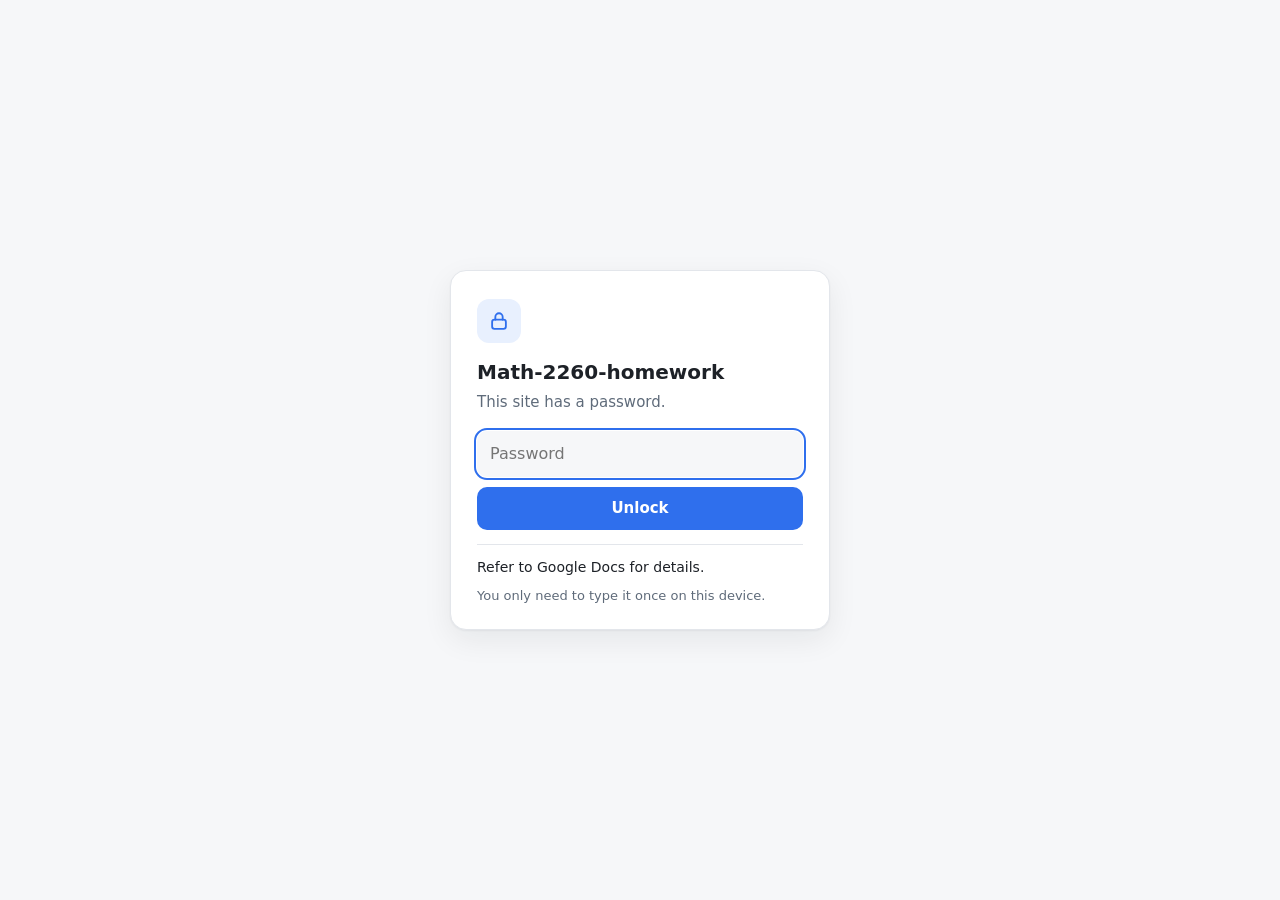
<file: index.html>
<!DOCTYPE html>
<html lang="en">
<head>
<meta charset="utf-8">
<meta name="viewport" content="width=device-width, initial-scale=1">
<meta name="robots" content="noindex, nofollow">
<meta name="color-scheme" content="light dark">
<title>Math-2260-homework</title>
<style>
:root{--bg:#f6f7f9;--card:#fff;--text:#1d2127;--muted:#5f6b7a;--line:#e3e6eb;--accent:#2f6fed;--accent-bg:#e8f0fe;--bad:#c62f4f;--bad-bg:#fdecf0}
@media (prefers-color-scheme:dark){:root{--bg:#111418;--card:#181c21;--text:#e8ebef;--muted:#9aa4b1;--line:#2a3038;--accent:#7aa7ff;--accent-bg:#1e2a40;--bad:#ff7d9d;--bad-bg:#2e1921}}
*{box-sizing:border-box}
html,body{margin:0;min-height:100%;background:var(--bg)}
body{display:grid;place-items:center;min-height:100vh;min-height:100dvh;padding:24px 16px;color:var(--text);font:15px/1.5 system-ui,-apple-system,"Segoe UI",Roboto,sans-serif}
main{width:100%;max-width:380px;background:var(--card);border:1px solid var(--line);border-radius:16px;padding:28px 26px 24px;box-shadow:0 1px 2px rgba(20,25,35,.05),0 10px 30px rgba(20,25,35,.07)}
main[hidden]{display:none}
.lock{width:44px;height:44px;border-radius:12px;background:var(--accent-bg);color:var(--accent);display:grid;place-items:center;margin-bottom:14px}
h1{font-size:20px;font-weight:650;margin:0 0 4px;overflow-wrap:anywhere}
p{margin:0;color:var(--muted)}
form{margin-top:18px;display:grid;gap:10px}
input{width:100%;font:inherit;font-size:16px;color:var(--text);background:var(--bg);border:1px solid var(--line);border-radius:10px;padding:10px 12px}
input:focus{outline:2px solid var(--accent);outline-offset:1px;border-color:transparent}
input[aria-invalid="true"]{border-color:var(--bad)}
button{font:inherit;font-weight:650;border:0;border-radius:10px;padding:10px 14px;background:var(--accent);color:#fff;cursor:pointer}
@media (prefers-color-scheme:dark){button{color:#0c1220}}
button:disabled{opacity:.6;cursor:default}
.err{color:var(--bad);background:var(--bad-bg);border-radius:9px;padding:7px 11px;font-size:14px}
.err[hidden]{display:none}
.details{margin-top:14px;padding-top:12px;border-top:1px solid var(--line);color:var(--text);font-size:14px}
.details a{color:var(--accent);font-weight:600;text-decoration:none}
.details a:hover{text-decoration:underline}
.note{font-size:13px;margin-top:8px}
</style>
</head>
<body>
<main id="gate" hidden>
<div class="lock" aria-hidden="true"><svg width="22" height="22" viewBox="0 0 24 24" fill="none" stroke="currentColor" stroke-width="2" stroke-linecap="round" stroke-linejoin="round"><rect x="4.5" y="10.5" width="15" height="10" rx="2.5"/><path d="M8 10.5V7.5a4 4 0 018 0v3"/></svg></div>
<h1>Math-2260-homework</h1>
<p>This site has a password.</p>
<form id="form" autocomplete="on">
<input type="password" id="pw" name="password" placeholder="Password" autocomplete="current-password" aria-label="Password" required>
<div class="err" id="err" role="alert" hidden>That is not the password. Try again.</div>
<button type="submit" id="go">Unlock</button>
</form>
<p class="details">Refer to Google Docs for details.</p>
<p class="note">You only need to type it once on this device.</p>
</main>
<noscript><main><h1>Math-2260-homework</h1><p>Turn on JavaScript to open this site.</p></main></noscript>
<script type="application/octet-stream" id="sp-data">YC9D1bZMfgFm1TS0JBW+pwqUa88q5rEGP0iygm8711M6jGKlLDSpDz48joK9nFCgxkBoJz8TKqG8lw4DRIG8VGKdcN4O50EsS4WsG4KONfx2n2LHJEhoHqk8X1KEaszrtxMhRzsRPvkenHP7nhqnWM4ajViKEB8lRuvxtlA30Bj6/ol9AiqICOGvY/T2g5gZiDvz2HMS1/vclWQfp5dK2yG75rI9hKPIgLggosyNi+ZutaHvJPs838PqAAHen8OXykypcECE9EROAABid9E9waR50aOaUM3JgfmLMyPgi1flq3ZsTWZX0749e8o41LuLkFi/yjAwIIsBrPfnmWYn39AwHYh86DZYy4Qlf7rsXVODr8mQp5Glbr03Rh0Pp50bUJoVIbSrMQe8zirwf13sg1yJn33iZtjXXQGyP3NPka7QGPRT6S2DKu5n/LpPBpcrFzl9WWEi3pOdf95fG79H/R/t6IzBIIxdmdS/Jk+p8Ev3NIpnB1oZEfjEA48aMl2uaYaC1P/9wIlJmyywApRlvyRr7sgYgfhawi6QNAPqp4tCB+j7MykLhkzSf4TWYj2pKcrx0BhULv2cHiA/NZHqnQZYGG22erF0gPPj5uyBSiuVckrIDH2+mXjF20zAlDTyKaF9kWJ3DS0D8wg4lp4uOAbklD7Yf6C9RHsHDnjJ2HsBGZ4ODRBR+drYnvyjZ42r9nK27a90IVUoytdJehpzPXJAbM+/TTKRfep+EwpAWmk3GCNTpdDhB/Ee0sa7DlglvSS0l9RjEkFAa2gWTfbM6TbPBlKxNuPgvPbaBMGVV9EHdKa29Juy60eyNFLjLs8JrloqRpRgAlXm+fWk5p96PHlWuJ99dUktYU2EyRudnNb2h64QyF9IwnbrlOgsha0IwdoNQFdwzbAc11SU1iY8Kv9Q/hfG16WnyS32tFHs8Ks+jInelpSCCZKszA5ADCoXqIt2fP0SGV/oxwicGSThjX7UNXvyVYgr8e/UCwKPKuW8jpDOgRfEyBSIwe8mypxF5VYWtok0Lg/Y5x1QsN8HCeSwvjHtWMzYJvbtcuqaPvzoTFORLFrFf8INcjmi8+8wAFQ6P9yEF9HfBg9a1yuwr2Y6wG9MvKh2z62dkW6O8jAewiiR/PQ6SrmvDiPGZfbmTLVvhf5wBuqWe2KUEfPrqkK+XfyovSWdlSLRRzbByoO+VelmsNBRGT+1vWTy1dZzVOlVk8XvHzwzqbHynybYa+jJzHfDkREDzifqyonAlyYJy1mFwmdLqASA4aPb25MUvx1YouvsVm/bXFlKDq1W7PQbNOCdtCCyUK9SCsfR79lOZRbPAJzKGnOsYVPFppM5OkAeMlNGWpFeY40wgaMhXUQqZwUHevbes0ALIObn4p37DAcaeix3xuoK5vQ0EOTgAkqTlUcG/Je7R7vEjCc746UK5vGESX8FMXhGBwBjW8U2Jvi1hkb6jWInmgjZTMag8CV8AnXoIdFE7ua0ytz1ezGMNwOtlYwWBFEGY9plHBiV9jx1DGkzp15OVZyfB97bg9p4wHDE/8UVriBFiXISU1Y0/pevpLYk3PeDGfy7ncXPBZtNf/RvJdTAdBR6Dcyml8jCNSb7PoW2qXVAUkIo3A31CfVBOn3YZXzZ2zgRJuuiNJ03QUu0viopwxDu9aQivAxHFZ1HP4HPlIrZm6yuosQXoJaTLDdQ7/rSNjAeLMXCAOqTrMd7cBVw2Vr0pYB480jQfUwO3/M6DUvLOfyprMhzcuk7z3ATT3qjFyJIwnZVjT5sEQ1bC9ZrDUQ5IdVqhgfFEE5tAlHg12Lrn+2nDBGng7brCcccBhrjT5Xqe7UE+N0UOSQycqv3qnoZKRQYpUnywcnDcOmN/fj9s2jyUsP4aRMHVBC+IfsGTsmZCnwTBFE6pjcqIbIcnJrssSeEqGVrtP8RBYBFbYEuhLXyaeTHlFGL8oiAoU+LZNadx90MTjBuFGpB0ybqphxugPXtDVexwwMYbaztRuHF5EcD45or/eT3vqFBulgavVogdKPrYIPNn7mfpwkgQzmQsvoza+Vw1jmVpQnVAYAYX4lrQel+8saKNY+6Ki2aKNKXBLmi7Kco4I+J1iiH0B56XbDcVptzvt0NmtkZziWHfhet7g2bNjlAiROSb3eYufc+BJHxSDzR7Po7aeOZIYUCBWxORH9gqrjEYIR4t/6R2DT5BJV72f6CuCnGpPcsab5aB3OMf7pWL9JG+TuU+hA6QBAHlC9OojI7htWB+biqA4ajAOOBuP7K+4LpvJc2+PZYFQNlUi+tcwJfHN839+3xwBzg/ocuLEvdoGXwOBw5QAzoL6la31Y3193sdk4AXKbR9quvU7a1ufbpOo1jIKJuVk34SIYufkkyFkdUJ9YT3JABhPb8eXppCuKVhfFZ8wDkFVDOL8YtZilDGqAG3fHER92lKKOvZSTMGVbcT0rKsgfPJkvZXMHB3rZiNNcYQ5kIXoBQQXZj5YC9wB9gHv/D7Cz4/T9YDfGEEofS2CgZ/dOldxcOtm89R3bPJsTb4x0CHvSjvKuJgLHN75lmmJFBocQmEFB0YbX5REovE64xbNCVaofBohIjpRod2l7q0a/R+WQ8Z/GtJIGuJPNoA7R6Jo8H2YeDo86f/Zqrx0lApgwbojrk+vubGn+e0WpqRCEHV7AoRE4IgT2J6oARCqUmzTAorzir/7so6EFXkAt8J0Q1f/EdPVZpzfsZ0gSSaMq/[base64]/SvWblQdwgIehtiuvgyzH99w6po2AN9EqYlXyAOviRinCG1PzzJEMt8oE0e0/oN4dxW+jxnWy5eiaOMt5MvP+Eg8fxfRPsyGs8w/XtdxW/wDPJZNDxYaL7JzOAzDlw9oTimlQ5vnNLXLTNMuArTUKsCOt4foGrcGQ/iaplZEqxyalCGJe0QUWLJeC1UFIsR793BILKL0drV7x0SSkaRolDmoaJxdQtDLx4QweleLdmr2e3mzmiOM3roCKtJagvSzBNEoFqg+Yu6Ifn/mFE6yuhrYPR4Sb7D3nLNyxBc9FCEJyIIj8Pk2IXlw6La5lUCDCsOwIuMr0EKkdZSGa26ze/RiABLhy4vA0hTVWczYHxFKOY1RluiikP8wvGHmdzscdi6TXaFPMYtiG1t0rcyw7qFTbaVRaK8uqh52qC0TCoKJu/I8DQnsg9DY84d7fvTusg+gyOO65LP1hjKhjsQnJQ6X/dqbH2FtZT4rpxSknNvkUv9HXGy9zEquxBIyWHI6RX1zlPk7kL/13DIqV1j/3PdKDmZw0FYeZPtZUmPXz4En9INxAxOa0RoK9tGe0bejVg4Cl3Pq6BTfnCyCjEnuY8bQ7h5Wc9D+5mbyJSuxtGKxEqduAs0BTa7rMuVvZIs3x5wNxoDR9ukUyaAt9uatClUIE0BzKTxUzNGR0qMQEXTNnwoyF1Hd/Vy8/t0CjwoVMOnH2jlaHpwcP9w0EoDcu6pTBReVXLVsfcbUiADKZHDCiIQBnQEVNY0uSFXoveNLGkhHpumPXJAoCIi2zOwnXBU96GyaABKK8aiuvAHCxY9UaFtMnFd3v0r9108iaFsBiC5RxFpkkDU1FKdQrH975cSeYCG61wcSs14Pjkc0eRKphViyl5/CAUK/g/g5h1KWBo/fkwS6hiVwkTrq6Ywd5Lolam31f7zfCvKEvh5ztPGvq3k+Xps6NnSW7rqnTcFlHGpM2VveAdkExhPVsPa47/BMuN5O2kf5zHBV2W69fXd1CzQmxXs5JifCZPAOc0phZPjk93AF47vvrrOcExb5Pw0+yZvERY2fd0ZbawV1ZuiSCYAqwq1q9h+6A04EYMUNJ/yJBdnpSGaFgxNh32r2Wk3KCNO7XekfwJHQ60yK3F2EEN2Vh+aSoO/EKLam7dCEFvPkBbC3uOudRDfRzhhugOFUR/PhZP3VmrIjKqaFl1m1JfckaEIEeIFAJq25crc0skIMpiJPH8wyWxuuzExaw4zgV5zNPky4VwUUbldqhPC1DstKKIaCOTyF0rAfXaQ0npiOmLzt0s+MxKsWXhTkCV21y/sMVp25Cod9FaXUvqt7D/tELGxaAwygyQFu2rklDnnRDw4A4Obv5w1f6B9Dz+1jNV23CFpNiZyA4aTMzPwybWnM2Iq9o+hvbbzMCFM4mI6T7bfSlc7J2/6RCOX/dL9I+Ey+poiDlman4ylk3q/w+K54V2ICC97B8SA2C/ArE/j1eH1Mgtxdy8ZFBHLLFsK85OpMacQNTLrlHY/AqD5lvBmXUthapOgc7jnXYq0HiNS6kWZIiWCigAjy2iQjnvuqw7UpW2hMY33GWqF9eVr3KbyAm3k8qlNrD7gqUBih7I4uXrfS1jhFkVYuDd9nwheq4clqYXKKMM2YMtNo1XW2LYMiNM6+kKWCKQw9TNOJWca/BE3EaA/WwCtjXIhh8iMGfe8qNcjqIm+TaYpVo+foeEEMoYPZQb8KMWZXFCb9xAh5UcASB5LjUk9vEbEKugpTaYs5TFizrk10X0CZlBTxSMWvziDFPGz0D4Cfd60NozZEwBAi6UoNNEG3GkX/J6q2AdmwhJU74wnbCMMB2A7i4Fls/8fK1voHn364QFadMpMC0nF1gVAguiL+OHJZ/XEwPClA7fiB4a5YRmsqw/qkP0GFn3mx67BgghAfoMGVU3+Rp5dluieO/GDzz5D1/2ZMRzHdgcn5tNQ8llCbhVLUgyCQBdx88UFE60bXmFfTHmOrbeKyn0IxRIVFY8xsrNAgkMBI6LcDSypptsXiBnkok9h5WBAf+9Jog+k12Ka1u1Xpp1Yhc7aFm8Ak98Iwu/AR666Cjg7AhH8ARL6aGTnSr5lr7c/22V/4eKKUQBphWHagWLnudufe2OYw/DYAYu3oeAEmKgVwV0RohZdYqiAhzMJOH0cPT7NE4pzoNQ06isFwCeg9MGxhIhGw/JqqQcghoVpsL7ihRNSilwb/EbH5aV5b6f18IOMd+SDZ0/oD054WXBIkUb1tpqiv4VtDDuzHwkiGUcpnJjSju2E1m4kKy+dROJ5Rt0Bnw/uQHDv0gBW0119y6+3U61zQw6E/gDjHcp3nAssVLpwOCBKP9tpATvjAcyLBrVxhGtfKOSqc5Hq//zhtsQhLq1/Ws3D5SU/XIA8thG1cZWwIT5tyBflsu7GhLVpHEeiheRBx/QPzDyOuxH71Awd1N7dVU9qNZav3mXmzV8J4IbC9qjMFv+IwR2fKCCBTflmcMJOrDCF+1Yxqm3OTHsKkLKeHo1GVbSsBR7r5jUbN9k0CusuyPUR/RTtxD5EtxSipiL3I98FCXZp3ZCMBknc1qTlXfVqiWdUfNLtMDCkT3uidvdfhFIUfST/UO+LU/LzL6+zkkjpu/aJeztsOOWToDCuuV7Zhx3bLDRb8M86S2yt6s3VLrmIrsiRejQzetExH3/QiKcuMUR2lwrvz21Iybi+uaH+B1lwdQefKxtRAzChoMqofRqIKkUVSuEVuzBhFWJSl+DV2e7gwj7sUi8aWHYi30QPvV4hyG3kga+tivRfOuaVhH9K/cJDJUIxoSFHmYPptzeTTxA7824Wd2iZztsNGvNSDwMiAhmJieRcHsboSehzP+61F5N8cF+n3+kRp6R+GYzUYZir8zktW0s1PEck5MURPY6psb3rZjjpSdvofOmXKCn2NmtAvtu+1/i0oSg3jn6vx9jySCm9AQ+jqQ9X2u0n4ecsZiEkCSrLoKcXAMP3k7iYwJ/GYEFCBHa/3505MsC4LBzjYOI8qtJyOAHgaraqeQqEGxH7g5CU/gJxDfLmcIbA0ZWj2asAgb3w+YEsMOe2Ee7pcbHAkU5KLDtXr02mzFs/3008j188A2NG3lQ66lybQxZ0T8fyXmH7HFjbJK7AhQF75KZtz/[base64]/pOivXSWQLCkN1N3RVjv4DHUDTuMTyPE4QLBoPC/gbblt2ku4cIlSFF3nrZSpLRDraG7Nb3/1OZWniqxJ8l6Ci9PacUPbrE0lU8DwJ4559NEWTl20CdlfiehYKZKZdnxinXlDrgZo6Ak5PfeuWhFaOX9mFBWeqShXDfbw8pfj05IGPq29Pk3+iaEYD6RSSOp2DobvdG87yv0mgXHKIAjJjmPt6Fc1eEZe7+RStsTojS/OxzlKIgN4Cp3LKPy5+HNJkr7M5fSNqEQ2L13fBveD+kEjCU9EidEBkuzomSu7rNNX7LHUnHIRCeAjfZhH/935xUuRKoirmkY9m5FeCHl45mnG+bieWjFOViYFNMCgP1b5VLju/75y6hZ7IbIu3S/U0yqe88XIRCGGNsdQYPJt/gLC9DmSJ3oS/d6jGcU6N5JycfYGP01rZ89XXxa2s6QI4UOFz/o3G4dxWYma3acdP60zOyIJLnY6HKwOglVQ9OhjuN7TpYYJKdCl6we65K9nIWtFPwYhoWOt6TYIh5f5xDQZ7jYU8O9KWqRv8SPczNybksHSEbc0oJam7mloULp4fi+RY8nXv9minS1qtvJVIGUS+SUoPX3rUd/IUsBwZrzze3vI6MKg9NPuoMXCcscoRuXAmCZjHhHP+oau7OfMioosSFZTjx6I4ebReTG+SS1ES2VpXw41RY+R3w26tHQt97ezfgFk5A50u/kL9jWhDsOuAgzJvmjr52Z5wjfauR/iH8j95hqN5X98nLvwF5jEfgwv8ir3Y2wtgXCdOUF6MCfnMZbF/k93W3z8bk+LoJIz3/Dw8eilWv/G8yMCKdZdUlhBCDcuKU+Yn1QC+x0HaNhdMGau09vL4LMGIjyQ7kqVr12KD3S5RU37PKVndY5HKD+MTVH4Jlnq9AQqbQFPylItia4CEa6e7b/25QIOkHmAzQXUOWBmI+bF3LUQqdKxVshwNWOINeULR1MLPWEc4dxArcREUtGkd3H3AJwXHXeAoxRcgVAWdDa+c8cgNou1ryH4uUEBzg7qrx0uZhdl5gSXZDLsKlPXJb2PjmgyLt8GbcjrhD5AU2YFo56VijFiLuufYzxwTomTtvk+eWq/HJTla09YIiTHUxaNVeJ5Dk8ZHcTkwlbXmA0G3J2UMWJol2yM3VednS4SFBn1FSWA/bN0kXpPvtEhjyuVlHA/aDPQOcP3UiO3Hy/BAjR2dbl0EXntQEsFIczMTVWXyjvRbrV3UFsARgXsd8rUV1gAJwLPo6XjvrF2lFqRfL+hJzllDHdccONJYxs7HEK+V/DPP4+ZBfKfs49dLbjDdNrsG3OVGIBsnt+aQOKyfIsAG5CchW5T+FcfMT/r2AoBm+yPNavJ9ka2ULL1hupIfbcz63j5+QBTVoRkEe0YHQiMTIs+oVCpCyGluucKBjl/bZUan/Tq6wZerJsIsA+1AG3mDrGrTbf6aPmwYFjX5qfhXPT4vkxZhPyg4PqPr/vwJuRmveTP2k7ZlH50OIr2Ocn5+RyewKZWYrRSwuNR5/K/gCa8BSrAbIT95R7M4R8DVo9Hx8hOXF4Knlsse7b9TR4PZ4EI6K66PVYXIy/oWkk+NsqoN9W0ZKWrdX/NuHbIWiB1nf2IJFr33e0vxbmjHENLkEtv3sJMD+M1+7DTxIoVSKJPfW7W+DHisWEEn+TrXANK4jFMxcKMWg/2dnC/cEFaJvCJqQqhcqcaQrZACGsXxmCfdczy90wUJLmm7e8zBDrU9GkoCydzdFykJugStDOfQ8GjGO7zJHX5iixH3xFYy7JhQ+LCpQpnFcspWvg4adwcNcFAPxSVHUzxVz4YMv6aqwUJppu1TT2TcYrHUsj/1SnNk01KcyInNQKTqlNkrLnSU+WiuC+CVaxt/EtsU3maJ9iQyx5yOlIBSsls76muuqvvqqDw54DZxDvTUsSb+xHFNl1QGK5W+iaqHmsw+XgRtpjWW9ZZvThzTHNqxNFSMVVk160bU+eHswyM8hAu1oPJEcZIZxigcWwvGFT2AB/ha8MtZ00cEFMyP8iFtgH+zV6nhfqp9JYOcgckm+6z3PUe/Om5Zo4BNkAZbZC4kvQzZZIHQNZ4CGZ0KdmwixjMMtqxej7Y6DZiCAkJ7RUd/St8vhATfMBILJzi2MEw6aNJHh/ORxF1jb/a9q0wvbBkQVOi4aE82nnPAfMfgVh7W0t7DVuQjV073FDn7A2UvbX6A2VBtDORQD5RUM1H1RxihgGd6oNXUy2KvtqGelNjybbwhGgqcArnsxSFyk1z2qVMHhdSIFy4bsuCvRcPzAN/H7IGehiaLfIUvZ7skh/ArC/qgnZFh1WFYeCxYMLfej+oEslo+4APRTAWywezSsXq8qbc+lTVG8WNXTIaC95JODriJWZPTruss86BgZorZg8niVeLCqtHFPjHuLhPggHWcsuCUZ4XdSfQzuxXFJYvbN/pafsFsFI/BHznMYwaUqkOkJ0XwvDtHHJMEXgTzdx6/NWdC17KpSfubZYW9EZSGzeKzwpf/A5r/7qjsVIe6ApgxTG/QfiCDRcVID/OcsIVw90XDyKWji0Y8Md7iFE3J/OX5VDEnMwSXDUvt2q2vexyvNgGFdCaL2i8uxcVIu/h2/GmUIoh2rNpsceF7Fzn+3N4CdJB/8xF0J0tUO4GliVB7nceWHtz4Jhl5ctPylGCS3YlgiYwEYtjjrzMpy2euGWcPSu2mQzSsmRmcTF6SagYeEGNTXol1V7bJVk8vvwgO2seKi1qFqNqyC7in6YNR1wQD1nIEzNkm5XBvpLA/RGndclt+mtLxAvNgV/QL6Ygc08PNOvXzmdgONRM2gWzllsqK8+iLBjcgsP6xhzsRFpyKaEaK3Wbogedn78Fg0mxruMQZH8zKurTJoNP9KYjnfelK/HFQtaRkr0a0NtvEEDKTisGCMwW9SR2MTnZOUyrzHpDQGCOvGrjpZfXM+ey1utgUcUgOe/pc8WLS832aDP5Zyt5bSSW0g/iqZEzORncfz8wruNhjYRJLSn/Zm6A4+XCtKfM8/+/m3a6/fnRmYB5rVS7B6ZXtLH98nmxUV1T4MnNH777VoxBEPCEUaHcMSf365pVXW76mLgrY5VQAGoCYJxCJCx/EJkE9W39cMDSwwUXPTwgocm7H2ooIxoeKE7JMdh7nX+NGA/wdKZN9HeeV2+f55Hd4wRUoPXt6mQvxRXkGP/[base64]/LTfLOWf1dYyU7ZMi0hLkHUUYg6xXsVL48d8WE3Dww==</script>
<script>
(function () {
  "use strict";
  var C = {"v":1,"id":"4dba8c15c1bc","salt":"cca0b0eb713ff7d051eb79d636d1027f","iter":200000,"iv":"bd1e099a68ed744663680d0ab7d0abd4","mac":"74de4e180010721a7854e4c8b319103998b41d7df61c50381e6cf63b5711a2a1"};
  var KEY = "sp-lock:" + C.id;
  var S = window.crypto && window.crypto.subtle;
  var done = false;
  // The page may only replace this screen once this screen has finished loading; before that the
  // browser would insert it into this screen instead.
  var ready = new Promise(function (r) { if (document.readyState === "complete") r(); else window.addEventListener("load", function () { r(); }); });
  function $(id) { return document.getElementById(id); }
  function hex(h) { var b = new Uint8Array(h.length / 2); for (var i = 0; i < b.length; i++) b[i] = parseInt(h.substr(i * 2, 2), 16); return b; }
  function toHex(b) { var s = ""; for (var i = 0; i < b.length; i++) s += (b[i] < 16 ? "0" : "") + b[i].toString(16); return s; }
  function b64(s) { var t = atob(s.replace(/\s+/g, "")), b = new Uint8Array(t.length); for (var i = 0; i < t.length; i++) b[i] = t.charCodeAt(i); return b; }
  function load() { try { return localStorage.getItem(KEY); } catch (e) { return null; } }
  function save(v) { try { if (v) localStorage.setItem(KEY, v); else localStorage.removeItem(KEY); } catch (e) {} }
  function derive(pw) {
    return S.importKey("raw", new TextEncoder().encode(pw), "PBKDF2", false, ["deriveBits"]).then(function (base) {
      return S.deriveBits({name: "PBKDF2", salt: hex(C.salt), iterations: C.iter, hash: "SHA-256"}, base, 512);
    }).then(function (bits) { return new Uint8Array(bits); });
  }
  // Resolves true and shows the page if the key fits, false if it does not.
  function unlock(raw, remember) {
    var iv = hex(C.iv), ct = b64($("sp-data").textContent), msg = new Uint8Array(iv.length + ct.length);
    msg.set(iv); msg.set(ct, iv.length);
    return S.importKey("raw", raw.slice(32, 64), {name: "HMAC", hash: "SHA-256"}, false, ["verify"]).then(function (mk) {
      return S.verify("HMAC", mk, hex(C.mac), msg);
    }).then(function (ok) {
      if (!ok || done) return false;
      return S.importKey("raw", raw.slice(0, 32), {name: "AES-CBC"}, false, ["decrypt"]).then(function (ek) {
        return S.decrypt({name: "AES-CBC", iv: iv}, ek, ct);
      }).then(function (pt) { return ready.then(function () { return pt; }); }).then(function (pt) {
        if (done) return true;
        done = true;
        if (remember) save(toHex(raw));
        var page = new TextDecoder().decode(pt);
        document.open(); document.write(page); document.close();
        // Inside the site's tab bar: let it see the new page, so links to other tabs keep working.
        try { if (window.frameElement) window.frameElement.dispatchEvent(new Event("load")); } catch (e) {}
        return true;
      });
    });
  }
  function ask() {
    var gate = $("gate"), pw = $("pw"), err = $("err"), go = $("go");
    gate.hidden = false; pw.focus();
    $("form").addEventListener("submit", function (e) {
      e.preventDefault();
      if (!pw.value) return;
      go.disabled = true; go.textContent = "Unlocking…"; err.hidden = true; pw.removeAttribute("aria-invalid");
      derive(pw.value).then(function (raw) { return unlock(raw, true); }).then(function (ok) {
        if (ok) return;
        go.disabled = false; go.textContent = "Unlock"; err.hidden = false; pw.setAttribute("aria-invalid", "true"); pw.select();
      }).catch(function () { go.disabled = false; go.textContent = "Unlock"; err.hidden = false; err.textContent = "This browser could not unlock the page."; });
    });
  }
  if (!S) {
    $("gate").hidden = false;
    $("form").hidden = true;
    $("err").hidden = false;
    $("err").textContent = location.protocol === "https:" ? "This browser is too old to open this site." : "Open this site through its https:// address.";
    return;
  }
  // Unlocked in another tab or page of this site: open here too.
  window.addEventListener("storage", function (e) { if (e.key === KEY && e.newValue && !done) unlock(hex(e.newValue), false); });
  var saved = load();
  if (saved && /^[0-9a-f]{128}$/.test(saved)) {
    unlock(hex(saved), false).then(function (ok) { if (!ok) { save(null); ask(); } }, function () { save(null); ask(); });
  } else {
    ask();
  }
})();
</script>
</body>
</html>
</file>
